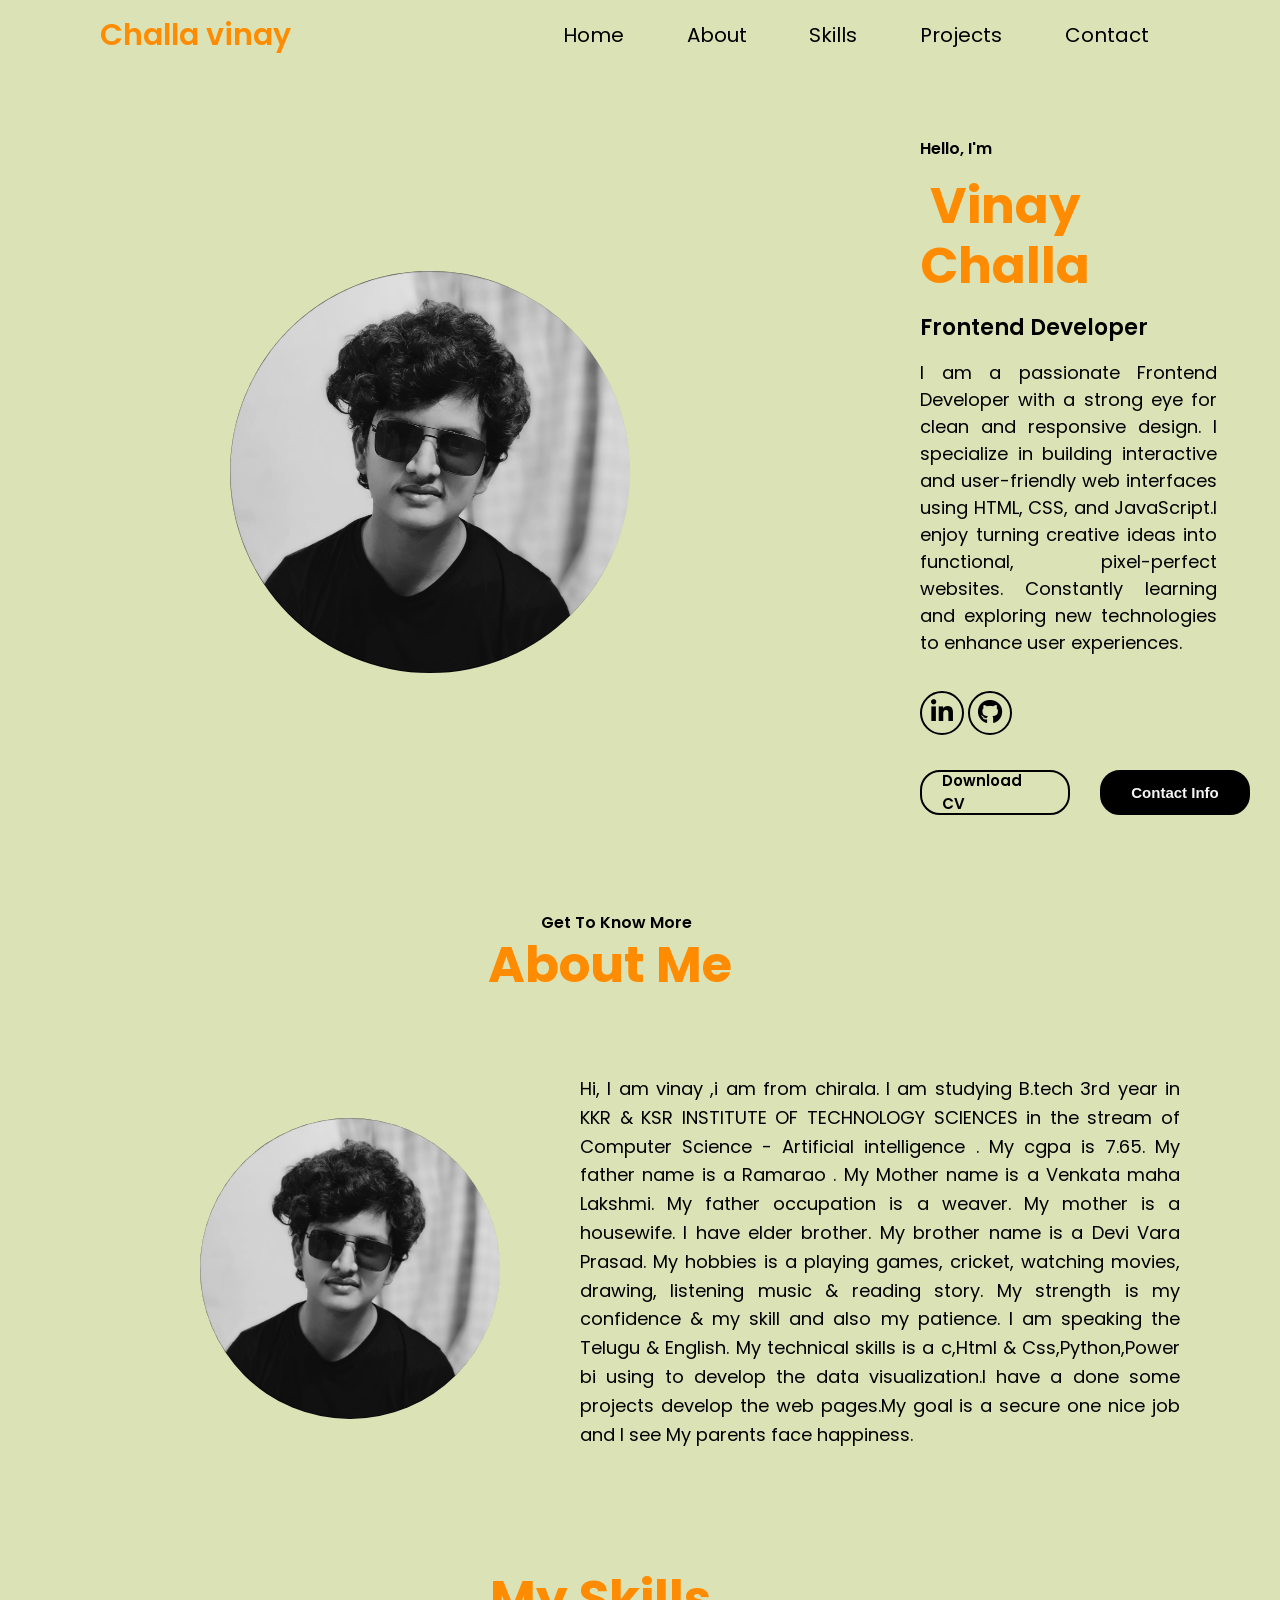
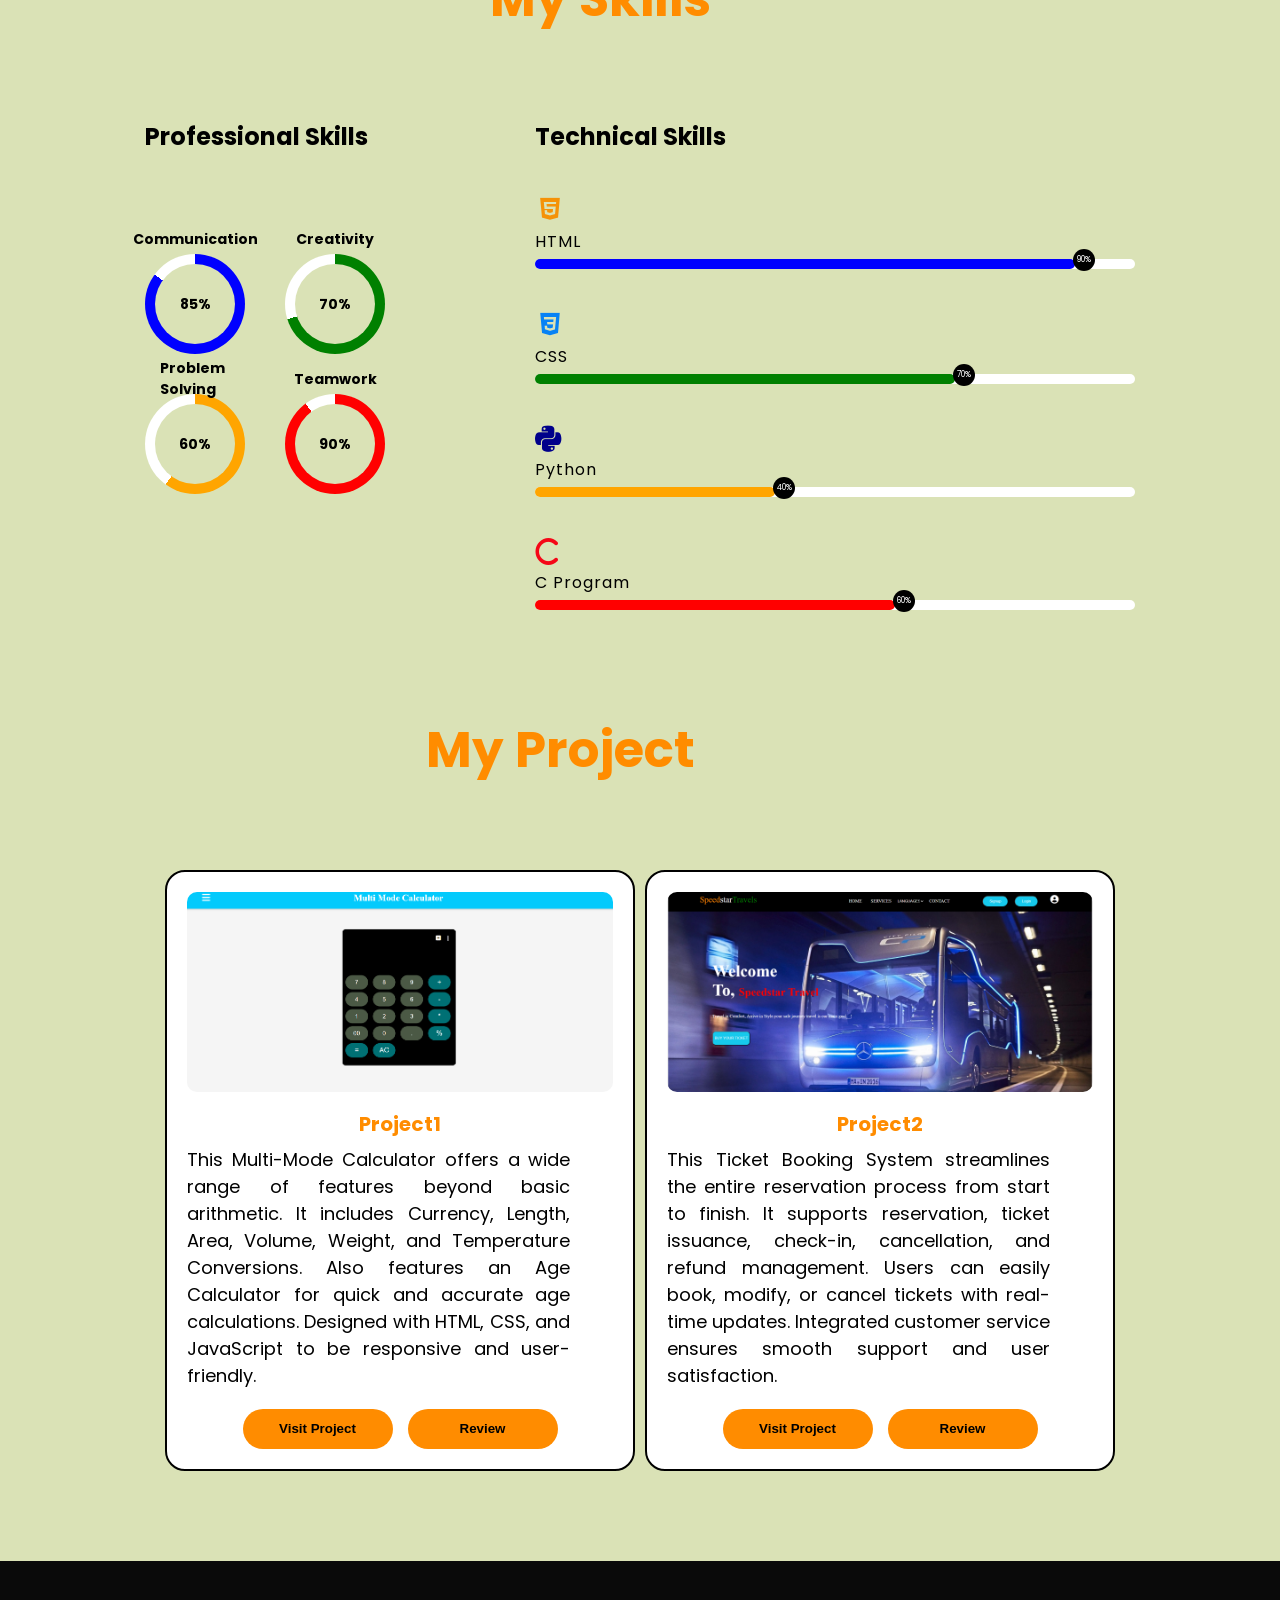
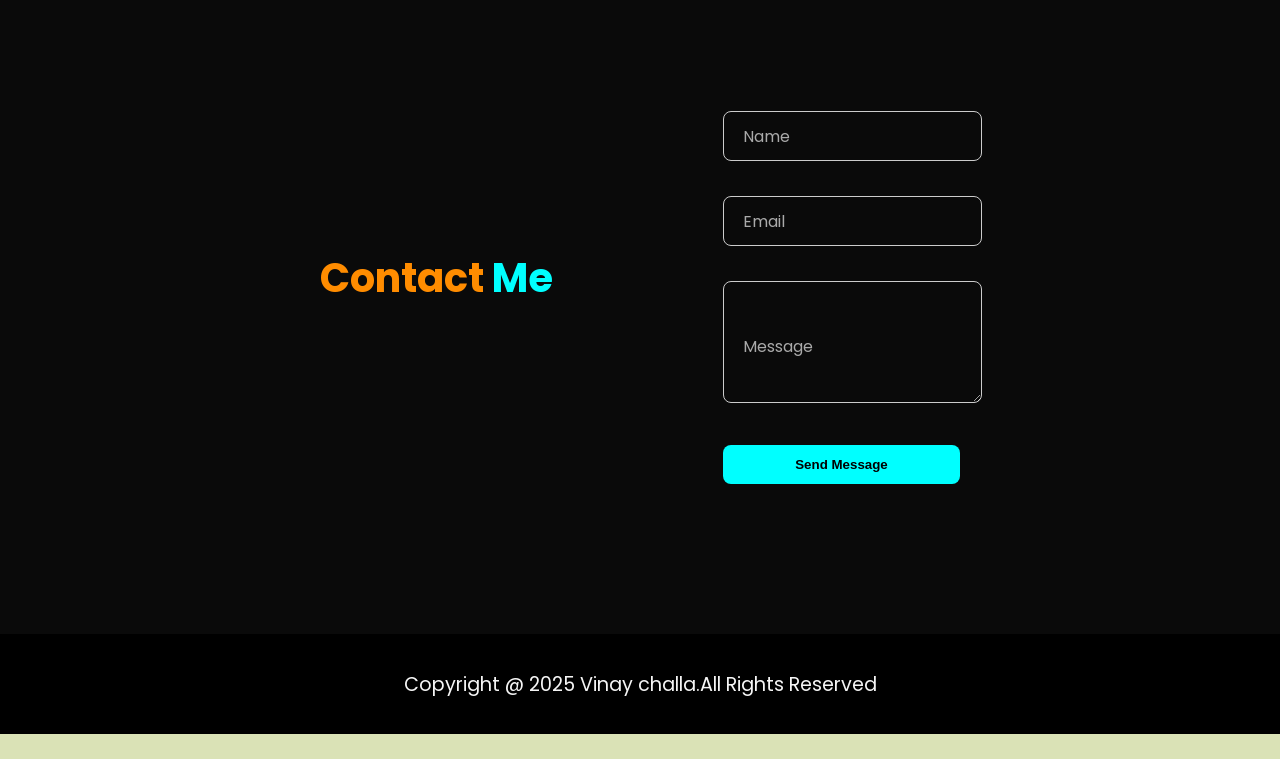
<file: index.html>
<!DOCTYPE html>
<html lang="en">
<head>
    <meta charset="UTF-8">
    <meta name="viewport" content="width=device-width, initial-scale=1.0">
    <title>challa vinay | protfolio</title>
    <link rel="stylesheet" href="style.css"/>
    <link rel="stylesheet" href="sec1.css"/>
    <link rel="stylesheet" href="sec2.css"/>
    <link rel="stylesheet" href="sec3.css"/>
    <link rel="stylesheet" href="sec4.css"/>
     <link rel="stylesheet" href="sec5.css"/>
      <link rel="stylesheet" href="footer.css"/>
    <link href='https://unpkg.com/boxicons@2.1.4/css/boxicons.min.css' rel='stylesheet'>
    <link rel="stylesheet" href="https://cdnjs.cloudflare.com/ajax/libs/font-awesome/6.7.2/css/all.min.css" />
</head>
<body>
  <!--Navbar-->
    <nav class="navbar">
        <div class="logo">Challa vinay</div>
        <ul class="menu-bar">
            <li><a href="">Home</a></li>
            <li><a href="#About">About</a></li>
            <li><a href="#Skills">Skills</a></li>
            <li><a href="#Projects">Projects</a></li>
            <li><a href="#Contact">Contact</a></li>
        </ul>
    </nav>

    <!--Responsive Navbar-->
    <nav class="navbar-menu">
        <div class="logo">Challa vinay</div>
        <div class="hamburger"><i class="fa-solid fa-bars"></i></div>
        <ul class="menu-bar">
            <li><a href="">Home</a></li>
            <li><a href="#About">About</a></li>
            <li><a href="#Skills">Skills</a></li>
            <li><a href="#Projects">Projects</a></li>
            <li><a href="#Contact">Contact</a></li>
        </ul>
    </nav> 

    <!--Section-1 | Home -->
    <section class="sec1">
  <div class="sec-1-1">
    <img src="vinay_black&white.jpg" alt="" />
  </div>
  <div class="sec-1-2">
    <span class="sec-1-2-1">Hello, I'm</span>
    <h1>Vinay Challa</h1>
    <span class="sec-1-2-3">Frontend Developer</span>
    <p>I am a passionate Frontend Developer with a strong eye for clean and responsive design.
       I specialize in building interactive and user-friendly web interfaces using HTML, CSS, 
       and JavaScript.I enjoy turning creative ideas into functional, pixel-perfect websites.
       Constantly learning and exploring new technologies to enhance user experiences.</p>

    <div class="social">
      <span><a href="https://www.linkedin.com/in/vinay-challa"><i class="fa-brands fa-linkedin-in"></i></a></span> 
      <span><a href="https://github.com/vinay68"><i class="fa-brands fa-github"></i></a></span>
    </div>

    <div class="btns">
      <a href="/CV.jpg" download="resume.jpg">Download CV</a>
      <button onclick="window.location.href='tel:91+1234567890'">Contact Info</button>
    </div>
  </div>
</section>
 
    <!--Section-2 | about -->
    <section class="sec2" id="About">
      <div class="sec-2-1">
        <span class="subhead">Get To Know More</span>
        <h1 class="about">About Me</h1>
      </div>
      <div class="sec-2-2">
        <div class="sec-2-2-1">
          <img src="vinay_black&white.jpg" alt=""/>
        </div>
        <div class="sec-2-2-2">
          <p class="para">Hi, I am vinay ,i am from chirala. I am studying B.tech 3rd year in KKR & KSR INSTITUTE OF TECHNOLOGY SCIENCES
             in the stream of Computer Science - Artificial intelligence . My cgpa is 7.65. My father  name is a Ramarao . 
             My  Mother name  is  a Venkata maha Lakshmi. My father occupation is a weaver. My mother is a housewife. I have  elder brother.
             My brother name is  a Devi Vara Prasad. My hobbies is a playing games, cricket, watching movies, drawing, listening music & 
             reading story. My strength is my confidence & my skill and also my patience. I am speaking the Telugu & English. My technical
             skills is a c,Html & Css,Python,Power bi using to develop the data visualization.I have a done some projects develop the 
             web pages.My goal is a secure one  nice job and I see My parents face happiness.</p>
        </div>
      </div>
    </section>
    
     <!--section 3 | skills-->
     <section class="sec3" id="Skills">
  <div class="sec-3-1">
    <h1 class="head">My Skills</h1>
  </div>

  <div class="container">

    <div class="skills-wrapper">
      <!-- Professional Skills -->
      <div class="professional-skills">
        <h2>Professional Skills</h2>
        <div class="circle-container">
          <div class="circle"><span>85%</span><span style="margin-bottom: 130px;">Communication</span></div>
          <div class="circle css-circle"><span>70%</span><span style="margin-bottom: 130px;">Creativity</span></div>
          <div class="circle js-circle"><span>60%</span><span style="margin-bottom: 130px;margin-left: 15px;">Problem Solving</span></div>
          <div class="circle c-circle"><span>90%</span><span style="margin-bottom: 130px;">Teamwork</span></div>
        </div>
      </div>

      <!-- Technical Skills -->
      <div class="skills">
        <h2>Technical Skills</h2>

        <h3><i class='bx bxl-html5' style="color: #f59207;font-size: 30px;"></i><br>HTML</h3>
        <div class="progress-bar"><div class="html"><span>90%</span></div></div>

        <h3><i class='bx bxl-css3' style="color: #0782f5;font-size: 30px;"></i><br>CSS</h3>
        <div class="progress-bar"><div class="css"><span>70%</span></div></div>

        <h3><i class="fa-brands fa-python"  style="color: darkblue;font-size: 30px;"></i><br>Python</h3>
        <div class="progress-bar"><div class="javascript"><span>40%</span></div></div>

        <h3><i class="fa-solid fa-c" style="color: #f50717;font-size: 30px;"></i><br>C Program</h3>
        <div class="progress-bar"><div class="c"><span>60%</span></div></div>
      </div>
    </div>
  </div>
</section>

<!--section 4 | project -->
<section class="sec4" id="Projects">
  <div class="sec-4-1">
    <h1>My Project</h1>
  </div>
  <div class="container">
    <div class="box1">
      <div class="inner1"></div>
      <h1 class="heading">Project1</h1>
      <p>This Multi-Mode Calculator offers a wide range of features beyond basic arithmetic.
         It includes Currency, Length, Area, Volume, Weight, and Temperature Conversions.
         Also features an Age Calculator for quick and accurate age calculations. Designed 
         with HTML, CSS, and JavaScript to be responsive and user-friendly.</p>
      <div class="btn-group">
        <button><a href="https://vinay68.github.io/Multi_mode_calculator-web/" target="_blank">Visit Project</a></button>
        <button><a href="review.html" target="_blank">Review</a></button>
      </div>
    </div>

    <div class="box2">
      <div class="inner2"></div>
      <h1 class="heading">Project2</h1>
      <p>This Ticket Booking System streamlines the entire reservation process from start to finish.
         It supports reservation, ticket issuance, check-in, cancellation, and refund management.
         Users can easily book, modify, or cancel tickets with real-time updates. Integrated customer 
         service ensures smooth support and user satisfaction.</p>
      <div class="btn-group">
        <button><a href="https://ticketbookingbus.netlify.app/" target="_blank">Visit Project</a></button>
        <button><a href="review.html" target="_blank">Review</a></button>
      </div>
    </div>
  </div>
</section>


<!--section 5 | contact -->
<section class="sec5" id="Contact">
  <div class="container">
    <div class="head2">
      <h1>Contact <span style="color: cyan;">Me</span></h1>
    </div>

    <form class="contact-form">
      <div class="input-group">
        <input type="text" id="name" name="name" required />
        <label for="name">Name</label>
      </div>

      <div class="input-group">
        <input type="email" id="email" name="email" required />
        <label for="email">Email</label>
      </div>

      <div class="input-group">
        <textarea id="message" name="message" rows="5" required></textarea>
        <label for="message">Message</label>
      </div>

      <button type="submit">Send Message</button>
    </form>
  </div>
</section>

 <footer>
  <p class="pa">Copyright @ 2025 Vinay challa.All Rights Reserved</p>
 </footer>

   <script src="script.js"></script> 
   <script src="script2.js"></script>
</body>
</html>
</file>
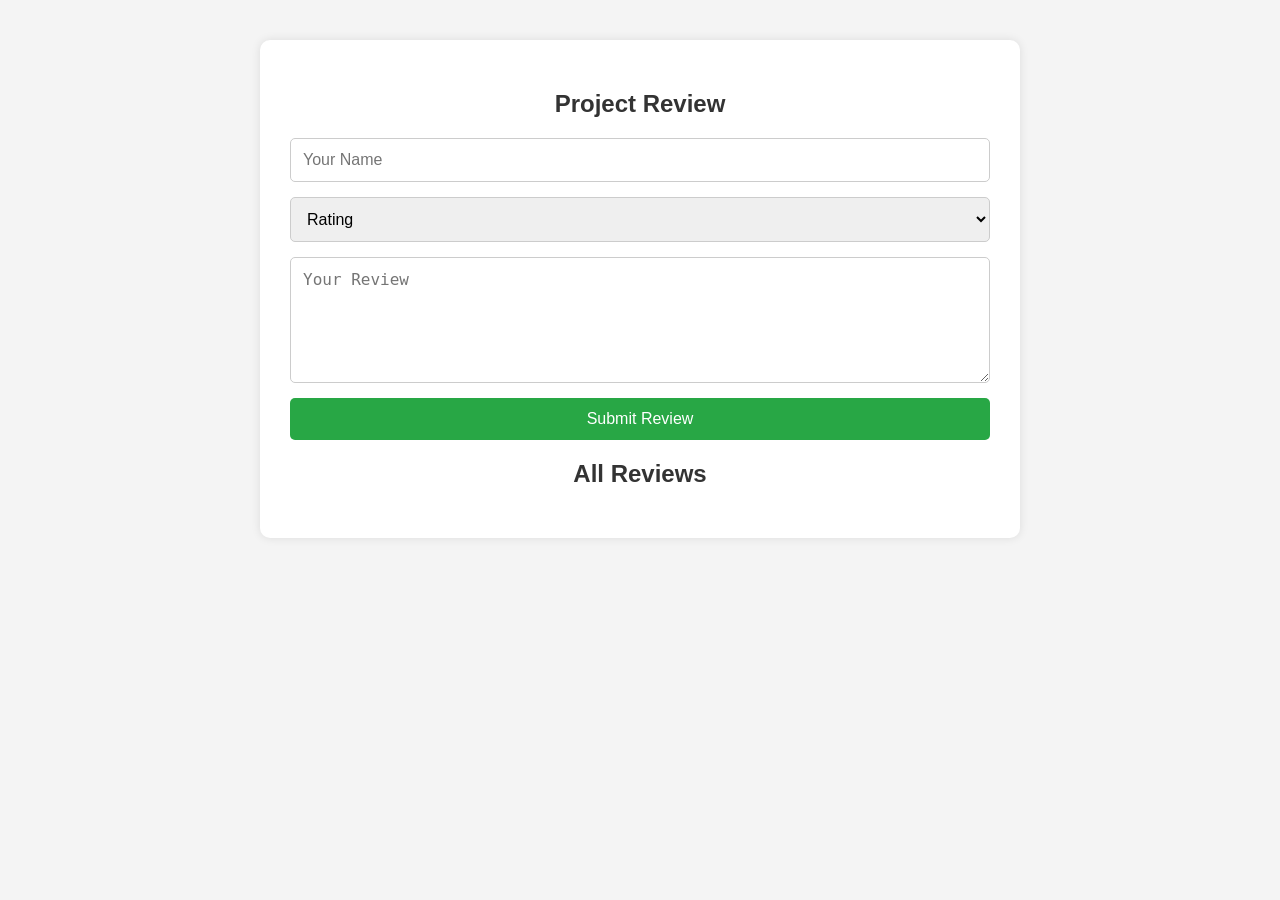
<file: review.html>
<!DOCTYPE html>
<html lang="en">
<head>
  <meta charset="UTF-8" />
  <meta name="viewport" content="width=device-width, initial-scale=1.0"/>
  <title>Review Page</title>
  <link rel="stylesheet" href="review.css"/>
</head>
<body>
  <section class="review-section">
    <div class="container">
      <h1>Project Review</h1>
      <form id="review-form">
        <input type="text" id="name" placeholder="Your Name" required />
        <select id="rating" required>
          <option value="">Rating</option>
          <option value="5">⭐⭐⭐⭐⭐</option>
          <option value="4">⭐⭐⭐⭐</option>
          <option value="3">⭐⭐⭐</option>
          <option value="2">⭐⭐</option>
          <option value="1">⭐</option>
        </select>
        <textarea id="comment" placeholder="Your Review" required></textarea>
        <button type="submit">Submit Review</button>
      </form>

      <div id="reviews">
        <h2>All Reviews</h2>
        <ul id="review-list"></ul>
      </div>
    </div>
  </section>

  <script src="review.js"></script>
</body>
</html>
</file>
<file: style.css>
@import url('https://fonts.googleapis.com/css2?family=Poppins:ital,wght@0,100;0,200;0,300;0,400;0,500;0,600;0,700;0,800;0,900;1,100;1,200;1,300;1,400;1,500;1,600;1,700;1,800;1,900&display=swap');
*{
    margin: 0;
    padding: 0;
}
body{
    font-family: "Poppins", sans-serif;
    font-style: normal;
}
a{
    text-decoration: none;
    color: black;
    transition: all 0.3s ease;
}
a:hover{
    color: darkorange;
    text-decoration: underline;
    text-underline-offset: 10px;
    text-decoration-color: darkorange;
   
}
.navbar{
    display: flex;
    align-items: center;
    height: 70px;
    padding: 0px 100px;
}
.logo{
    width: 40%;
    font-size: 30px;
    font-weight: 600;
    color: darkorange;
}
.menu-bar {
    width: 60%;
    list-style: none;
    display: flex;
    justify-content: space-around;
}
.menu-bar li {
    font-size: 20px;

}
.navbar-menu{
    display: none;
}
@media(max-width:1024px){
    .navbar{
        display:none;
    }
    .navbar-menu{
        display: flex;
    }
    .hamburger {
        background-color: whitesmoke;
        box-shadow:   rgba(0, 0, 0, 0.24) 0px 3px 8px;
        position: fixed;
        right: 120px;
        top: 20px;
        
    }
    .hamburger i{
        font-size: 35px;
        padding: 4px;
    }
    .navbar-menu .logo{
        margin-top: 20px;
        padding-left: 30px;
    }
    .navbar-menu .menu-bar{
        display: flex;
        flex-direction: column;
        background-color: darkorange;
        position: fixed;
        right: 0;
        top: 70px;
        padding: 10px;
        gap: 10px;
        margin-right: -700px;
        border-radius: 5px;
        transition: all 0.3s ease;
    }
    .navbar-menu .menu-bar.show{
        margin-right: 0px;
    }
    .navbar-menu .menu-bar li a{
        display: block;
        background-color: white;
        border-radius: 5px;
        padding: 5px;
        font-weight: 600;
    }

}
@media(max-width:767px){
    .logo{
        text-wrap: nowrap;
    }
    .navbar-menu .logo{
        margin-top: 25px;
        padding-left: 30px;
        font-size: 25px;
    }
}
</file>
<file: sec1.css>
.sec1{
    display: flex;
    height: 90vh;
    align-items: center;
    gap: 60px; 
    
}
.sec-1-1 {
  margin-top: 0;
  margin-left: 100px;
}
.sec-1-2 {
  margin-left: 0;
  margin-right: 100px;
}

.sec-1-1 img{
    width: 400px;
    border-radius: 50%;
    margin-right: 130px;
    margin-left: 130px;
}
.sec-1-2{
    display: flex;
    flex-direction: column;
    gap: 15px;
    margin-left: 100px;
}
.sec-1-2-1{
    font-weight: 600;
}
h1 {
  font-size: 50px;
  color: darkorange;
  margin-right: 160px;
  line-height: 1.2;
}
.sec-1-2-3{
    font-weight: 600;
    font-size: 22px;
}
p{
    font-size: 18px;
    width: 90%;
}
.btns {
  display: flex;
  gap: 10px;
  margin-top: 20px;
}

.btns > :nth-child(2) {
  margin-left: 10px; /* 👈 Push it slightly to the right */
}

.btns{
    display: flex;
    gap: 20px;
}
.btns > :nth-child(1),
.btns > :nth-child(2) {
  width: 150px;           /* or use % for responsive width */
  height: 45px;           /* SAME height for both buttons */
  display: flex;
  justify-content: center;
  align-items: center;
  font-size: 15px;
  font-weight: 600;
  border-radius: 20px;
  padding: 0 20px;
  cursor: pointer;
  transition: all 0.3s ease;
  box-sizing: border-box;
}


.btns a{
    text-decoration: none;
}
.btns >:nth-child(1){
     padding: 10px 20px;
     background-color: transparent;
     border-radius: 20px;
     font-size: 15px;
     font-weight: 600;
     border: 2px solid black;
     cursor: pointer;
     transition: all 0.3s ease;
}
.btns >:nth-child(1):hover{
    background-color: black;
    color: whitesmoke;
}
.btns >:nth-child(2){
     padding: 10px 20px;
     background-color: black;
     color: whitesmoke;
     border-radius: 20px;
     font-size: 15px;
     font-weight: 600;
     border: 2px solid black;
     cursor: pointer;
     transition: all 0.3s ease;
}
.btns >:nth-child(2):hover{
    background-color: darkorange;
    color: whitesmoke;
    border-color: darkorange;
}
.social span{
    display: inline-flex;
    gap: 20px;
    border: 2px solid black;
    height: 40px;
    width: 40px;
    justify-content: center;
    align-items: center;
    border-radius: 50%;
}

.social span{
   width: 40px;
   font-size: 25px; 
   transition: all 0.3s ease;
   
}
.social span:hover{
    border-color: darkorange;
    transform: scale(0.9);
}
@media(max-width:1024px){
    .sec1{
        flex-direction: column;
        height: 100%;
    }
    
    p{
        text-align: center;
    }
    .sec-1-1{
    margin-left: 0px; 
}
    .sec-1-2{
        align-items: center;
    }
    
}
 @media(max-width:767px){
    .sec1{
        flex-direction: column;
    }
    h1{
        font-size: 40px;
        text-align: center; 
    }
    p{
        text-align: center;
    }
    .sec-1-1{
        margin-top: 50px;
    }
    .sec-1-1 img{
    width: 300px;
    }
    .sec-1-2{
        align-items: center;
    }

} 

h1 {
  font-size: 50px;
  color: darkorange;
  margin-right: 160px;
  line-height: 1.2;
}

/* Tablet view */
@media (max-width: 1024px) {
  h1 {
    font-size: 40px;
    text-align: center;
    margin: 10px 0 5px 0;
  }
}

/* Mobile view */
@media (max-width: 767px) {
  h1 {
    font-size: 30px;
    text-align: center;
    margin: 8px 0 4px 0;
  }
}
</file>
<file: sec2.css>
.sec2 {
  display: flex;
  flex-direction: column;
  align-items: center;
  margin-left: 100px;
  padding-top: 30px;
}

.sec-2-1 {
  display: flex;
  flex-direction: column;
  align-items: center;
}

.sec-2-1 > :nth-child(1) {
  font-weight: 600;
}

.sec-2-2 {
  display: flex;
  align-items: center;
  margin-top: 80px;
}
.about {
  text-align: center;
}
.subhead {
  margin-right: 200px;
  align-self: flex-end; /* pushes it to the right in flex column */
  font-weight: 600;
  text-align: right;
}


.sec-2-2-1 img {
  width: 300px;
  border-radius: 50%;
}

.para {
  margin-left: 80px;
  max-width: 600px;
  line-height: 1.6;
}

/* 🔁 Responsive Design */
@media (max-width: 1024px) {
  .sec2 {
    margin-left: 20px;
    margin-right: 20px;
    margin-top: 50px;
  }

  .sec-2-2 {
    flex-direction: column;
    text-align: center;
  }

  .sec-2-2-1 img {
    width: 200px;
    margin-bottom: 20px;
  }

  .para {
    margin-left: 0;
    text-align: center;
  }
  .subhead {
    align-self: center;
    margin-right: 0;
    text-align: center;
  }
}
@media (max-width: 768px) {
  .sec2 {
    margin-left: 20px;
    margin-right: 20px;
    
  }

  .sec-2-2 {
    flex-direction: column;
    text-align: center;
  }

  .sec-2-2-1 img {
    width: 200px;
    margin-bottom: 20px;
  }

  .para {
    margin-left: 0;
    text-align: center;
  }
  .subhead {
    align-self: center;
    margin-right: 0;
    text-align: center;
  }
}
</file>
<file: sec3.css>
body {
    background-color: #DAE2B6;
}

.head {
    display: flex;
    flex-direction: column;
    align-items: center;
    margin-top: 100px;
    margin-left: 80px;
}

.container {
    display: flex;
    flex-direction: column; 
    gap: 50px;
    margin: 80px auto;
    align-items: center;
    justify-content: center;
    padding: 0 20px;
}


.circle-container {
    display: grid;
    grid-template-columns: repeat(2, 1fr); 
    gap: 40px;
    align-items: center;
    justify-items: center;
    margin-top: 40px;
    width: 100%;
    max-width: 600px;
    margin-top: 100px;
}

.circle {
    width: 100px;
    height: 100px;
    min-width: 70px;
    min-height: 70px;
    border-radius: 50%;
    display: flex;
    align-items: center;
    justify-content: center;
    font-weight: bold;
    font-size: 14px;
    background: conic-gradient(blue 85%, white 0%);
    position: relative;
    margin-left: 0;
}

.circle::after {
    content: '';
    width: 80px;
    height: 80px;
    background: #DAE2B6;
    border-radius: 50%;
    position: absolute;
}

.circle span {
    position: absolute;
    z-index: 1;
}

.css-circle {
    background: conic-gradient(green 70%, white 0%);
}

.js-circle {
    background: conic-gradient(orange 60%, white 0%);
}

.c-circle {
    background: conic-gradient(red 90%, white 0%);
}
 
.skills-wrapper {
    display: flex;
    gap: 50px;
    justify-content: center;
    align-items: flex-start;
    flex-wrap: wrap;
    width: 100%;
    max-width: 1024px;
}


.skills {
    width: 100%;
    max-width: 600px;
    margin-left: 100px;
}

.skills h3 {
    font-weight: 400;
    letter-spacing: 1px;
    margin-top: 40px;
    margin-bottom: 5px;
    color: black;
    font-size: 16px;
}

.progress-bar {
    background: white;
    width: 100%;
    height: 10px;
    border-radius: 5px;
    margin-bottom: 20px;
}

.progress-bar div {
    height: 10px;
    border-radius: 5px;
    width: 0%;
}

.progress-bar div span {
    height: 22px;
    width: 22px;
    border-radius: 50%;
    background: black;
    float: right;
    margin-top: -10px;
    margin-right: -20px;
    color: white;
    display: flex;
    align-items: center;
    justify-content: center;
    font-size: 8px;
}


.html {
    background: blue;
    animation: html 2s ease-in-out forwards;
}

.css {
    background: green;
    animation: css 2s ease-in-out forwards;
}

.javascript {
    background: orange;
    animation: javascript 2s ease-in-out forwards;
}

.c {
    background: red;
    animation: c 2s ease-in-out forwards;
}

@keyframes html {
    0% { width: 0%; }
    100% { width: 90%; }
}

@keyframes css {
    0% { width: 0%; }
    100% { width: 70%; }
}

@keyframes javascript {
    0% { width: 0%; }
    100% { width: 40%; }
}

@keyframes c {
    0% { width: 0%; }
    100% { width: 60%; }
}


.arrow i {
    border: 2px solid black;
    height: 30px;
    width: 30px;
    border-radius: 5px;
    margin-top: 470px;
    margin-left: 12px;
    color: black;
    display: flex;
    justify-content: center;
    align-items: center;
    text-decoration: none;
    font-size: 20px;
}

.arrow i:hover {
    color: cyan;
    transform: scale(1.1);
}

.arrow a {
    text-decoration: none;
}

@media (max-width: 1024px) {
    .skills-wrapper {
        flex-direction: row;
    }

    .professional-skills,
    .skills {
        flex: 1 1 45%;
    }

    .circle-container,
    .skills {
        max-width: 100%;
    }
}


@media (max-width: 768px) {
    .head {
        margin-left: 0;
        margin-top: 30px;
    }

    .circle {
        width: 80px;
        height: 80px;
        font-size: 13px;
    }

    .circle::after {
        width: 60px;
        height: 60px;
    }

    .arrow i {
        margin-top: 300px;
        margin-left: 8px;
        width: 26px;
        height: 26px;
        font-size: 18px;
    }
    .js-circle{
        margin-top: 40px;
    }
    .c-circle{
        margin-top: 40px;
    }
}


@media (max-width: 480px) {
    .circle-container {
        grid-template-columns: repeat(2, 1fr); 
        gap: 20px;
    }

    .circle {
        width: 70px;
        height: 70px;
        font-size: 12px;
    }

    .circle::after {
        width: 50px;
        height: 50px;
    }

    .arrow i {
        margin-top: 200px;
        font-size: 16px;
    }
    .js-circle{
        margin-top: 40px;
    }
    .c-circle{
        margin-top: 40px;
    }
}

@media (max-width: 1024px) {
    .skills-wrapper {
        justify-content: center;
    }

    .skills, .professional-skills {
        margin: 0 auto;
    }
}

@media (max-width: 768px) {
    .skills-wrapper {
        justify-content: center;
    }

    .skills, .professional-skills {
        margin: 0 auto;
    }
}

@media (max-width: 480px) {
    .skills-wrapper {
        justify-content: center;
        
    }

    .skills, .professional-skills {
        margin: 0 auto;
    }
}
</file>
<file: sec4.css>
.sec4{
  padding-top: 0px;
}
h1 {
  text-align: center;
}

.container {
  display: flex;
  flex-direction: row;
  justify-content: center;
  gap: 10px;
  flex-wrap: nowrap;
  padding: 10px;
  overflow-x: auto;
}

.box1,
.box2 {
  border: 2px solid black;
  width: 470px;
  border-radius: 20px;
  background-color: #fff;
  padding: 20px;
  box-sizing: border-box;
  flex-shrink: 0;
}

.inner1,
.inner2 {
  height: 200px;
  width: 100%;
  background-size: cover;
  background-position: center;
  border-radius: 10px;
  margin-bottom: 20px;
}

.inner1 {
  background-image: url('calculator_project.png');
}

.inner2 {
  background-image: url('project1.png');
}

.heading {
  font-size: 20px;
  color: darkorange;
  text-align: center;
  margin: 10px auto;
}

p {
  color: black;
  text-align: justify;
  margin-bottom: 20px;
}

/* ✅ Button group */
.btn-group {
  display: flex;
  justify-content: center;
  gap: 15px;
  flex-wrap: wrap;
  margin-top: 10px;
}

.btn-group button {
  height: 40px;
  width: 150px;
  background-color: darkorange;
  color: black;
  border-radius: 30px;
  border: none;
  font-weight: 600;
  cursor: pointer;
  transition: all 0.3s ease;
}

.btn-group button:hover {
  background-color: black;
  color: white;
}

.btn-group button a {
  color: inherit;
  text-decoration: none;
  display: inline-block;
  width: 100%;
  height: 100%;
  line-height: 40px;
  text-align: center;
}

/* Responsive Layout */
@media (max-width: 768px) {
  .container {
    flex-direction: column;
    align-items: center;
    flex-wrap: wrap;
  }

  .box1,
  .box2 {
    width: 90%;
  }

  .inner1,
  .inner2 {
    height: 180px;
  }

  .btn-group {
    flex-direction: column;
    gap: 10px;
  }

  .btn-group button {
    width: 100%;
  }
}
</file>
<file: sec5.css>
.sec5 {
  padding: 60px 20px;
  background-color: #0a0a0a;
  color: #fff;
  display: flex;
  justify-content: center;
}

.sec5 .container {
  max-width: 700px;
  width: 100%;
}

.head2 h1 {
  text-align: center;
  margin-bottom: 40px;
  font-size: 2.5rem;
}

.contact-form {
  display: flex;
  flex-direction: column;
  gap: 20px;
}

.input-group {
  position: relative;
  margin-bottom: 15px;
}

.input-group input,
.input-group textarea {
  width: 100%;
  padding: 15px 10px;
  border: 1px solid #ccc;
  border-radius: 8px;
  background: transparent;
  color: #fff;
  font-size: 16px;
  outline: none;
}

.input-group label {
  position: absolute;
  top: 50%;
  left: 15px;
  color: #aaa;
  transform: translateY(-50%);
  pointer-events: none;
  transition: 0.3s ease;
  background-color: #0a0a0a;
  padding: 0 5px;
}

.input-group input:focus~label,
.input-group input:valid~label,
.input-group textarea:focus~label,
.input-group textarea:valid~label {
  top: -10px;
  font-size: 12px;
  color: cyan;
}

.contact-form button {
  padding: 12px;
  background-color: cyan;
  color: #000;
  font-weight: bold;
  border: none;
  border-radius: 8px;
  cursor: pointer;
  transition: 0.3s ease;
}

.contact-form button:hover {
  background-color: #00bcd4;
  color: white;
}

/* Responsive */
@media (max-width: 500px) {
  .head2 h1 {
    font-size: 2rem;
  }

  .contact-form button {
    font-size: 16px;
  }
}
</file>
<file: footer.css>
.pa {
  background-color: black;
  color: whitesmoke;
  height: 100px;
  width: auto;
  display: flex;
  justify-content: center;
  align-items: center;
  padding: 0 20px; /* Helps add space on small screens */
  text-align: center;
  font-size: 1.2rem;
}

/* Responsive styles for screens below 600px */
@media (max-width: 600px) {
  .pa {
    height: auto; /* Allow it to grow with content */
    flex-direction: column;
    padding: 20px 10px;
    font-size: 1rem;
  }
}
</file>
<file: review.css>
body {
  font-family: 'Segoe UI', sans-serif;
  background-color: #f4f4f4;
  margin: 0;
  padding: 0;
}

.container {
  max-width: 700px;
  margin: 40px auto;
  background: #fff;
  padding: 30px;
  border-radius: 10px;
  box-shadow: 0 0 10px rgba(0, 0, 0, 0.1);
}

h1, h2 {
  text-align: center;
  color: #333;
}

form {
  display: flex;
  flex-direction: column;
  gap: 15px;
}

input, select, textarea {
  padding: 12px;
  font-size: 1rem;
  border-radius: 5px;
  border: 1px solid #ccc;
}

textarea {
  resize: vertical;
  min-height: 100px;
}

button {
  background-color: #28a745;
  color: white;
  padding: 12px;
  font-size: 1rem;
  border: none;
  border-radius: 5px;
  cursor: pointer;
  transition: background 0.3s ease;
}

button:hover {
  background-color: #218838;
}

#review-list {
  list-style: none;
  padding: 0;
  margin-top: 20px;
}

#review-list li {
  background-color: #f9f9f9;
  padding: 15px;
  border-left: 5px solid #28a745;
  margin-bottom: 10px;
  border-radius: 5px;
}

.delete-btn {
  float: right;
  background: #dc3545;
  color: white;
  border: none;
  padding: 5px 10px;
  font-size: 0.9rem;
  border-radius: 3px;
  cursor: pointer;
}

.delete-btn:hover {
  background: #c82333;
}
@media (max-width: 1024px) {
  .container,
  .tab-container {
    margin: 30px 20px;
    padding: 25px;
  }

  h1, h2 {
    font-size: 1.8rem;
  }

  input, select, textarea, button {
    font-size: 1rem;
    padding: 10px 12px;
  }

  .tab-btn {
    font-size: 1rem;
    padding: 12px;
  }

  .tab-content {
    padding: 18px;
  }
}

@media (max-width: 768px) {
  .container {
    margin: 20px;
    padding: 20px;
  }

  input, select, textarea, button {
    font-size: 0.95rem;
    padding: 10px;
  }

  h1, h2 {
    font-size: 1.5rem;
  }
}

@media (max-width: 480px) {
  .container {
    margin: 10px;
    padding: 15px;
  }

  input, select, textarea, button {
    font-size: 0.9rem;
    padding: 8px;
  }

  h1, h2 {
    font-size: 1.3rem;
  }

  textarea {
    min-height: 80px;
  }

  .delete-btn {
    font-size: 0.8rem;
    padding: 4px 8px;
  }
}
</file>
